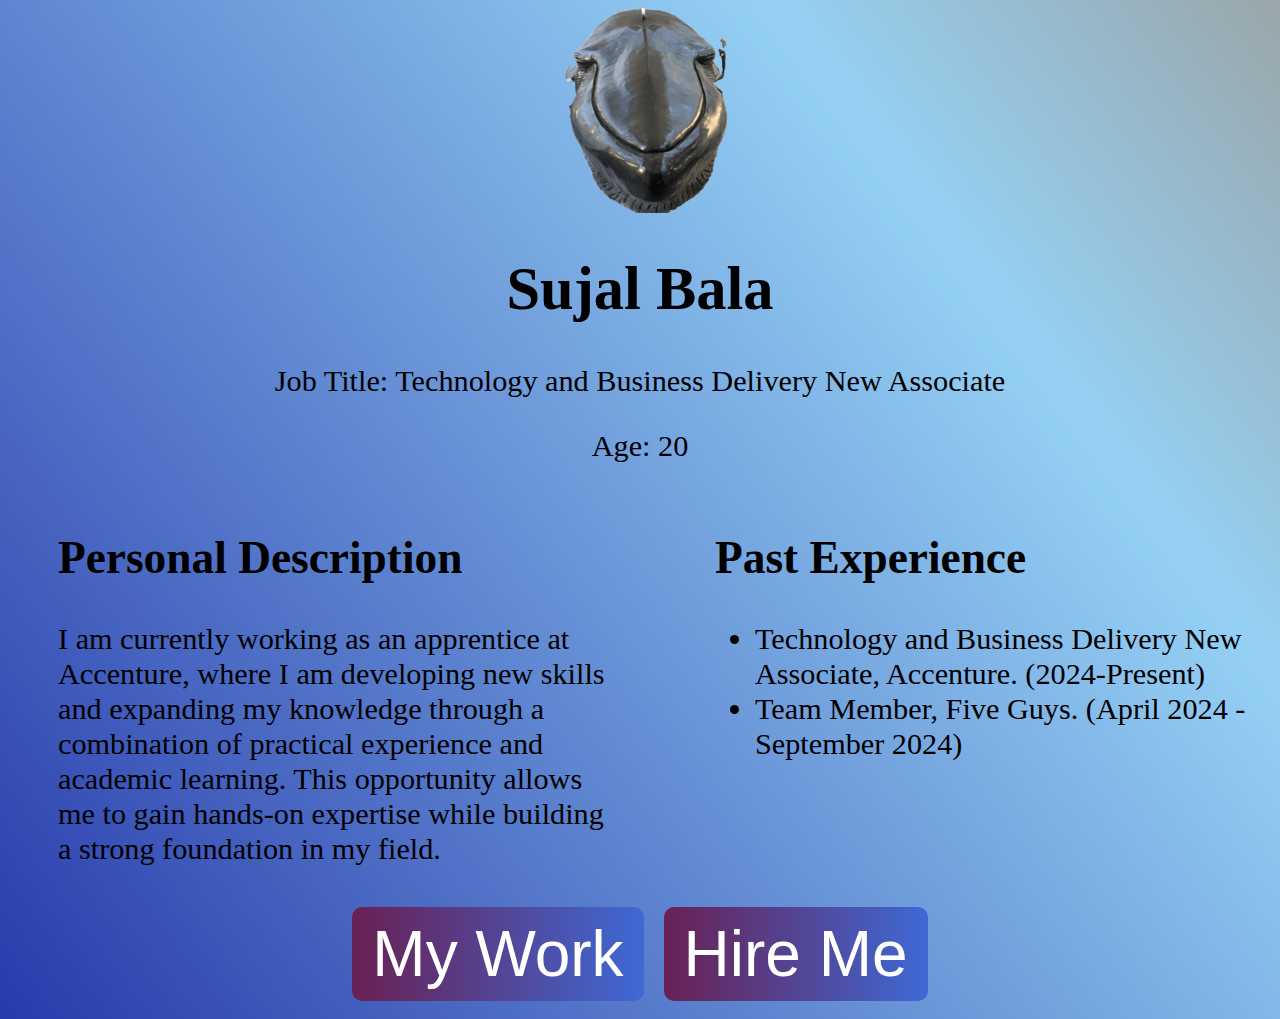
<file: Homework/index.html>
<html>
  <head>
    <link rel="stylesheet" href="style\style.css">
    <title>About Me</title>
  </head>


  <body>

    <div class="centre">
      <img src="media\Whale.png"> 
      <h1>Sujal Bala</h1> 
      <p>Job Title: Technology and Business Delivery New Associate</p>
      <p>Age: 20</p>
    </div>



    <div class="experience-container">
      <div class="personal-description">
          <h2>Personal Description</h2>
          <p>I am currently working as an apprentice at Accenture, where I am developing new skills and expanding my knowledge through a combination of practical experience 
            and academic learning. This opportunity allows me to gain hands-on expertise while building a strong foundation in my field.</p>
      </div>
      <div class="past-experience">
          <h2>Past Experience</h2>
          <ul>
              <li>Technology and Business Delivery New Associate, Accenture. (2024-Present)</li>
              <li>Team Member, Five Guys. (April 2024 - September 2024)</li>
          </ul>
      </div>
  </div>
  


    <div class="container">
      <a href="Images.html">
        <button class="button">My Work</button>
      </a>

      <a href="www.linkedin.com/in/SujalBala" target="_blank">
      <button class="button">Hire Me</button>
      </a>
    </div>

  



  </body>
</html>
</file>
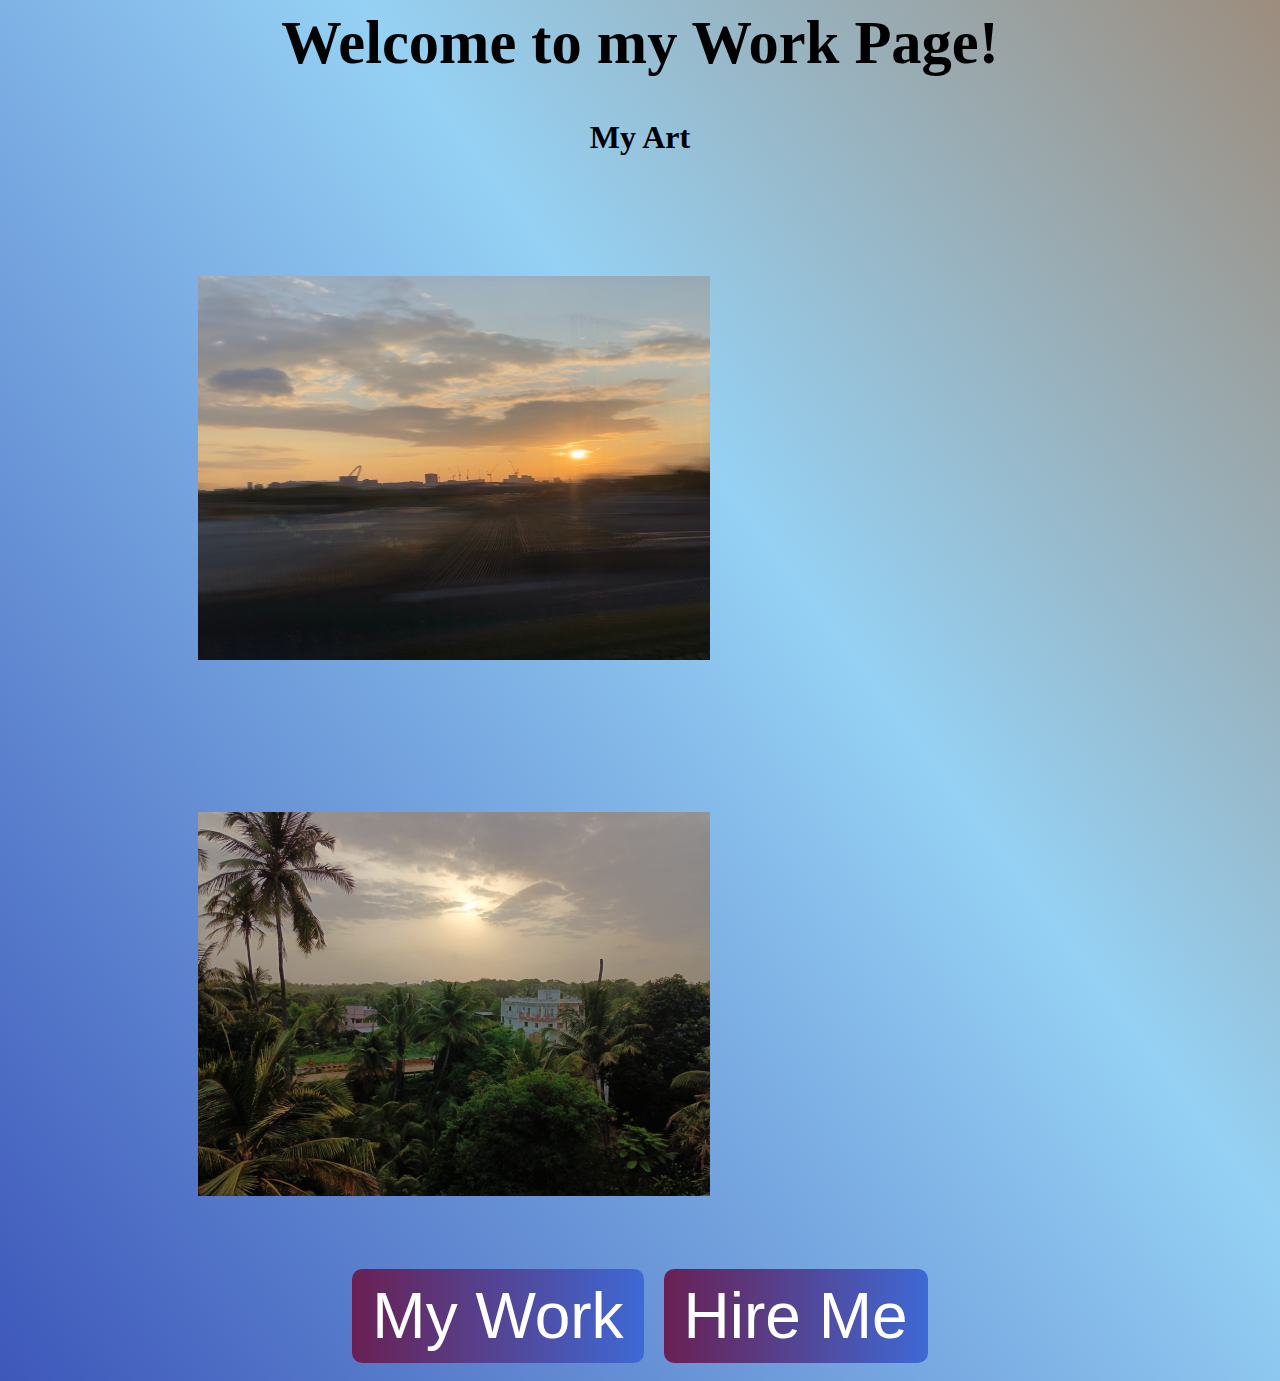
<file: Homework/Images.html>
<html>
  <head>
    <title>Art</title>
    <link rel="stylesheet" href="style\style.css" />
  </head>
  <body>
    <h1 id="imageheading">Welcome to my Work Page!</h1>
    <h3 id="imagetitle">My Art</h3>

    <img
      class="images"
      src="media\Work\Image1.jpg"
      alt="Artwork by Sujal Bala"
      width="512"
      height="384"
    />
    <img
      class="images"
      src="media\Work\Image2.jpg"
      alt="Artwork by Sujal Bala"
      width="512"
      height="384"
    />

    <div class="container">
      <a href="index.html">
        <button class="button">My Work</button>
      </a>

      <a href="www.linkedin.com/in/SujalBala" target="_blank">
        <button class="button">Hire Me</button>
      </a>
    </div>
  </body>
</html>
</file>
